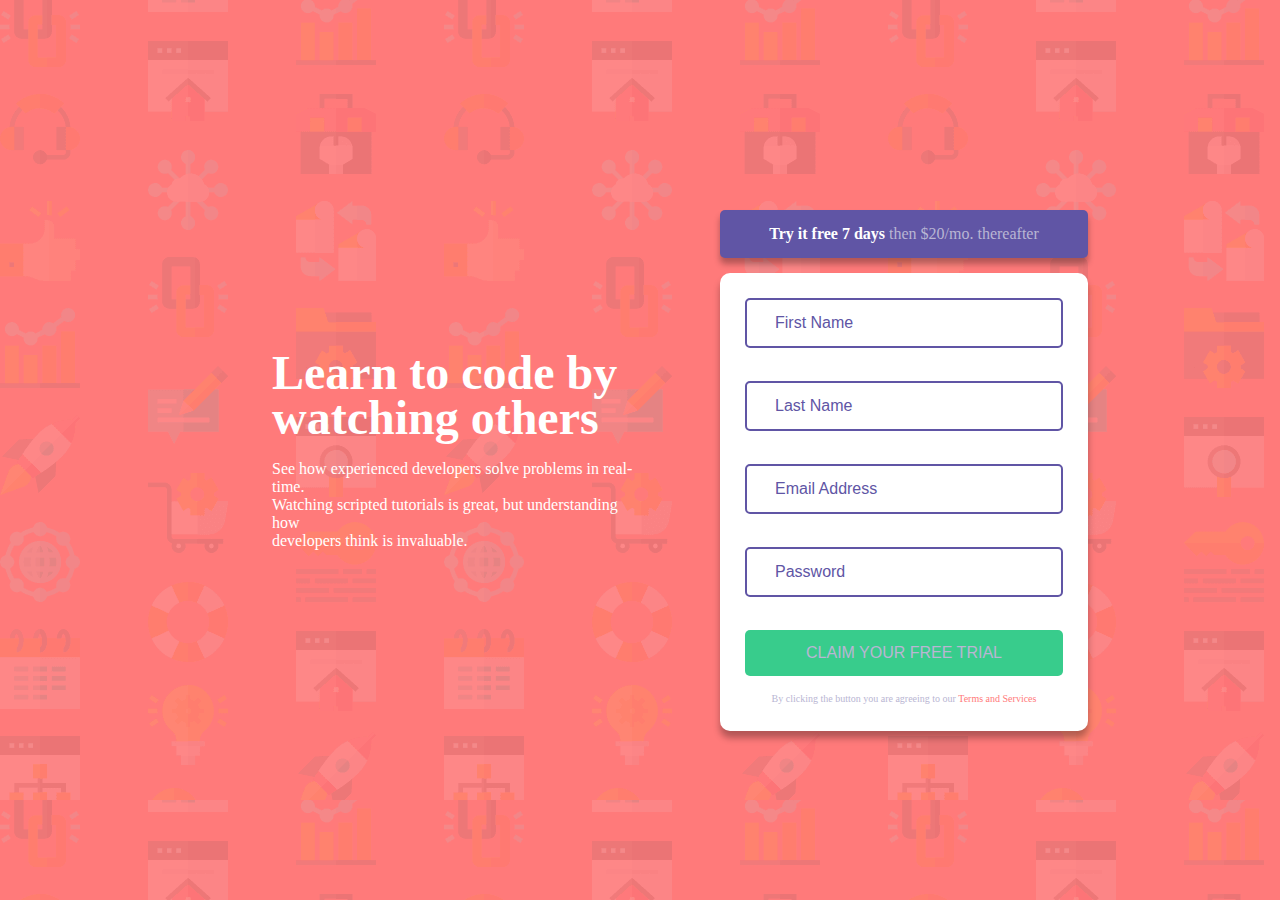
<file: index.html>
<!DOCTYPE html>
<html lang="en">
  <head>
    <meta charset="UTF-8" />
    <meta http-equiv="X-UA-Compatible" content="IE=edge" />
    <meta name="viewport" content="width=device-width, initial-scale=1.0" />
    <title>Form Validation</title>
    <link rel="stylesheet" href="./style.css" />
    <link rel="icon" type="image/x-icon" href="./favicon-32x32.png" />
    <link rel="preconnect" href="https://fonts.googleapis.com" />
    <link rel="preconnect" href="https://fonts.gstatic.com" crossorigin />
    <link
      href="https://fonts.googleapis.com/css2?family=Poppins:wght@400;500;600;700&display=swap"
      rel="stylesheet"
    />
    <link rel="icon" type="image/x-icon" href="./favicon-32x32.png" />
  </head>
  <body>
    <header></header>
    <main>
      <div class="writeup">
        <h1>Learn to code by watching others</h1>
        <p>
          See how experienced developers solve problems in real-time. <br />
          Watching scripted tutorials is great, but understanding how <br />
          developers think is invaluable.
        </p>
      </div>
      <div class="frm">
        <div class="heading">
          <p><b class="b">Try it free 7 days</b> then $20/mo. thereafter</p>
        </div>
        <form class="form">
          <input
            type="text"
            name="fname"
            id="input"
            placeholder="First Name"
            required
          />
          <br />
          <input
            type="text"
            name="lname"
            id="input"
            placeholder="Last Name"
            required
          />
          <br />
          <input
            type="email"
            name="email"
            id="input"
            placeholder="Email Address"
            required
          />
          <br />
          <input
            type="password"
            name="passwod"
            id="input"
            placeholder="Password"
            required
          />
          <br />
          <input type="submit" class="btn" value="CLAIM YOUR FREE TRIAL" />
          <p>
            <small>
              By clicking the button you are agreeing to our
              <span>Terms and Services</span>
            </small>
          </p>
        </form>
      </div>
    </main>
    <footer></footer>
  </body>
</html>
</file>
<file: style.css>
* {
  margin: 0;
  padding: 0;
  box-sizing: border-box;
}
body {
  background: url(bg-intro-desktop.png);
  background-color: hsl(0, 100%, 74%);
  font-size: 16px;
  height: 100vh;
  width: 100%;
  display: flex;
}
main {
  width: 70%;
  display: flex;
  margin: auto;
  justify-content: space-between;
  align-items: center;
}
main .writeup .frm {
  padding: 3em;
}
.writeup {
  flex: 50%;
  color: white;
  margin: 80px;
}
.writeup h1 {
  font-size: 3em;
  padding-bottom: 20px;
  line-height: 45px;
}
.frm {
  flex: 50%;
  color: hsl(249, 10%, 26%);
}
.heading {
  color: hsl(246, 25%, 77%);
  background-color: hsl(248, 32%, 49%);
  text-align: center;
  border-radius: 5px;
  padding: 15px;
  margin-bottom: 15px;
  margin-top: 40px;
  box-shadow: 0 6px 6px rgba(0, 0, 0, 0.3);
}
.b {
  color: white;
}
.form {
  padding: 25px;
  background-color: white;
  border-radius: 10px;
  box-shadow: 0 7px 7px rgba(0, 0, 0, 0.3);
}
#input {
  margin-bottom: 15px;
  display: block;
  border-radius: 5px;
  border: 2px solid hsl(248, 32%, 49%);
  width: 100%;
  padding: 14px 28px;
  font-size: 16px;
  text-align: left;
  justify-content: center;
}
input:focus {
  outline: none;
  border: 2px solid hsl(248, 32%, 49%);
}
::placeholder {
  color: hsl(248, 32%, 49%);
}
.btn {
  background-color: hsl(154, 59%, 51%);
  color: hsl(246, 25%, 77%);
  margin-bottom: 15px;
  display: block;
  width: 100%;
  border: none;
  padding: 14px 28px;
  font-size: 16px;
  cursor: pointer;
  text-align: center;
  border-radius: 5px;
}

.form p {
  color: hsl(246, 25%, 77%);
  text-align: center;
  justify-content: center;
  font-size: 12px;
}
span {
  color: hsl(0, 100%, 74%);
}
#error {
  color: hsl(0, 100%, 74%);
  display: flex;
  justify-content: flex-end;
}
@media screen and (max-width: 375px) {
  main {
    flex-direction: column;
    width: 80%;
  }
}
</file>
